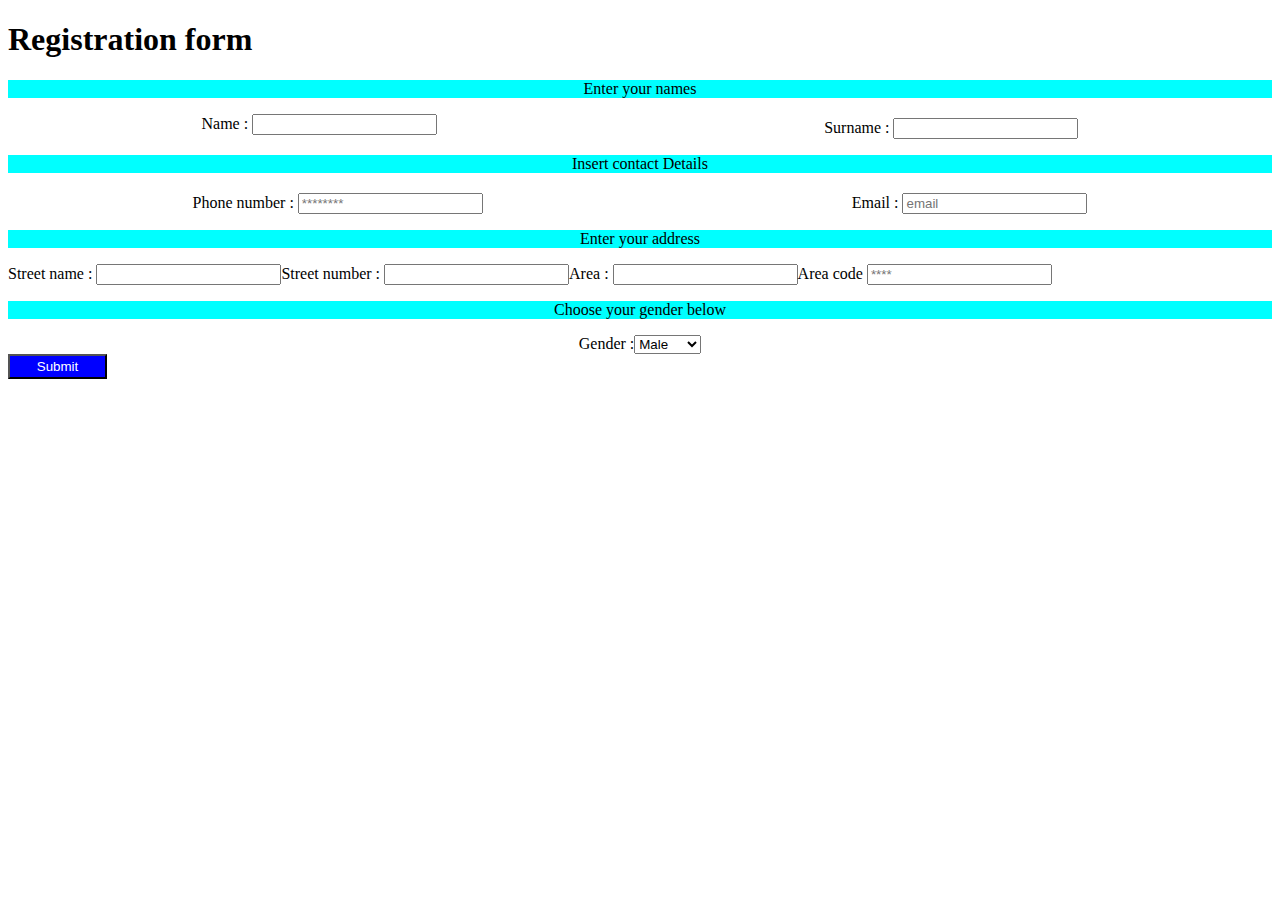
<file: index.html>
<!DOCTYPE html>
<html>
    <head>
       <link rel="stylesheet" href="style.css">
    </head>
    <body>
      
      <div class="form">
        <h1 id="regis">Registration form </h1>
        <form>
          <div class="namesection">
            <p id="p">Enter your names</p>
        <div class="nam">
         <div class="name">
          <label for="fname">Name :</label>
          <input type="text" id="fname">
          </div>
          <div class="surname">
          <label for="sname">Surname :</label>
          <input type="text" id="sname">
          </div>
          </div>
          </div>
          <div class="contact">
            <p id="p">Insert contact Details</p>
            <div class="phon">
          <div class="phone">
          <label for="phone"> Phone number :</label>
          <input type="number" maxlength="10" id="phone" placeholder="********" required>
          </div >
          <div class="email">
          <label for="email">Email :</label>
          <input type="text" id="email" placeholder="email" required>
          </div>
          </div>
          </div>
        <div class="address">
          <p id="p">Enter your address</p>
        <div class="add">
        <div class="street name">
          <label for="streetn">Street name :</label>
          <input type="text" id="streetn" required>
        </div>
        <div class="street number"> 
          <label for="street#"> Street number :</label>
          <input type="number" id="street#" required> 
        </div>
        <div class="area name">
          <label for="area">Area :</label>
          <input type="text" id="area"> 
        </div>
        <div class="area code">
          <label for="area code">Area code</label>
          <input type="number" maxlength="4"id="area code" placeholder="****" required> 
        </div>
        </div>
        </div>
          <div class="gender">
             <p id="p">Choose your gender below</p>
             <div class="en">
             <div class="gen">
            <label for="gender">Gender :</label>
            <select>
              <option>Male</option>
              <option>Female</option>
              <option>Others</options>
            </select>
            </div>
            <div>

            </div>
           </div>
          </div>
          <div class="button">
          <input class="button" type="submit">
          </div>
        </form>
        </div>
    </body>
</html>
</file>
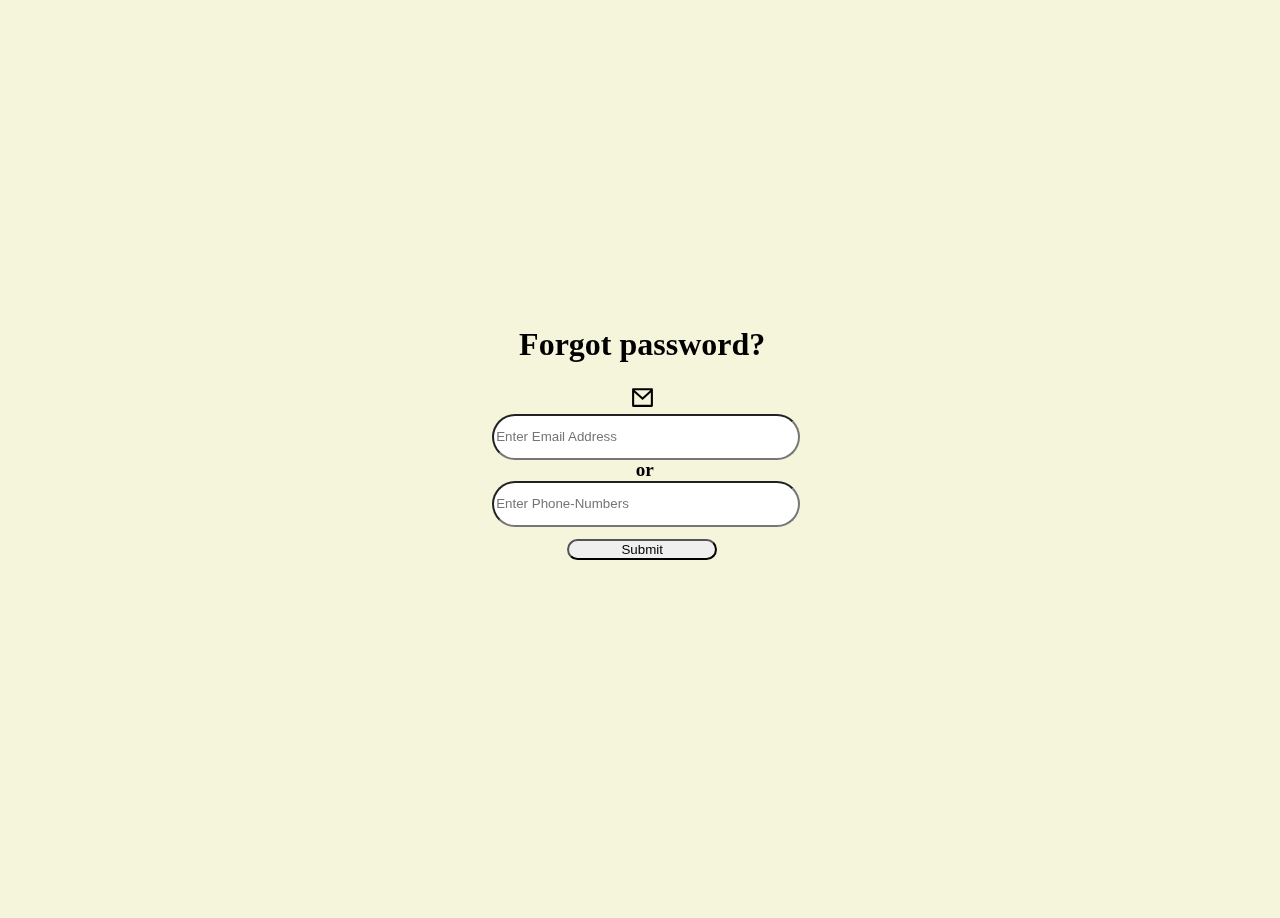
<file: forgot.html>
<!DOCTYPE html>
<html>
    <head>
        <link rel="stylesheet" href="fstyle.css">
    </head>
    <body>
       <div class="container">
        <h1>Forgot password?</h1>
        <div class="icons">
            <svg xmlns="http://www.w3.org/2000/svg" viewBox="0 0 24 24" width="25" height="25" fill="currentColor"><path d="M3 3H21C21.5523 3 22 3.44772 22 4V20C22 20.5523 21.5523 21 21 21H3C2.44772 21 2 20.5523 2 20V4C2 3.44772 2.44772 3 3 3ZM20 7.23792L12.0718 14.338L4 7.21594V19H20V7.23792ZM4.51146 5L12.0619 11.662L19.501 5H4.51146Z"></path></svg>
          </div>
        <div class="email">
        <input class="email" type="email" placeholder="Enter Email Address" required>
        </div>
        <div class="move"><b>or</b></div>
        <div class="Phone-Numbers">
        <input class="Phone-Numbers" type="number" placeholder="Enter Phone-Numbers" required>
        </div>
        <br>
        <button>Submit</button>
       </div>
    </body>
</html>
</file>
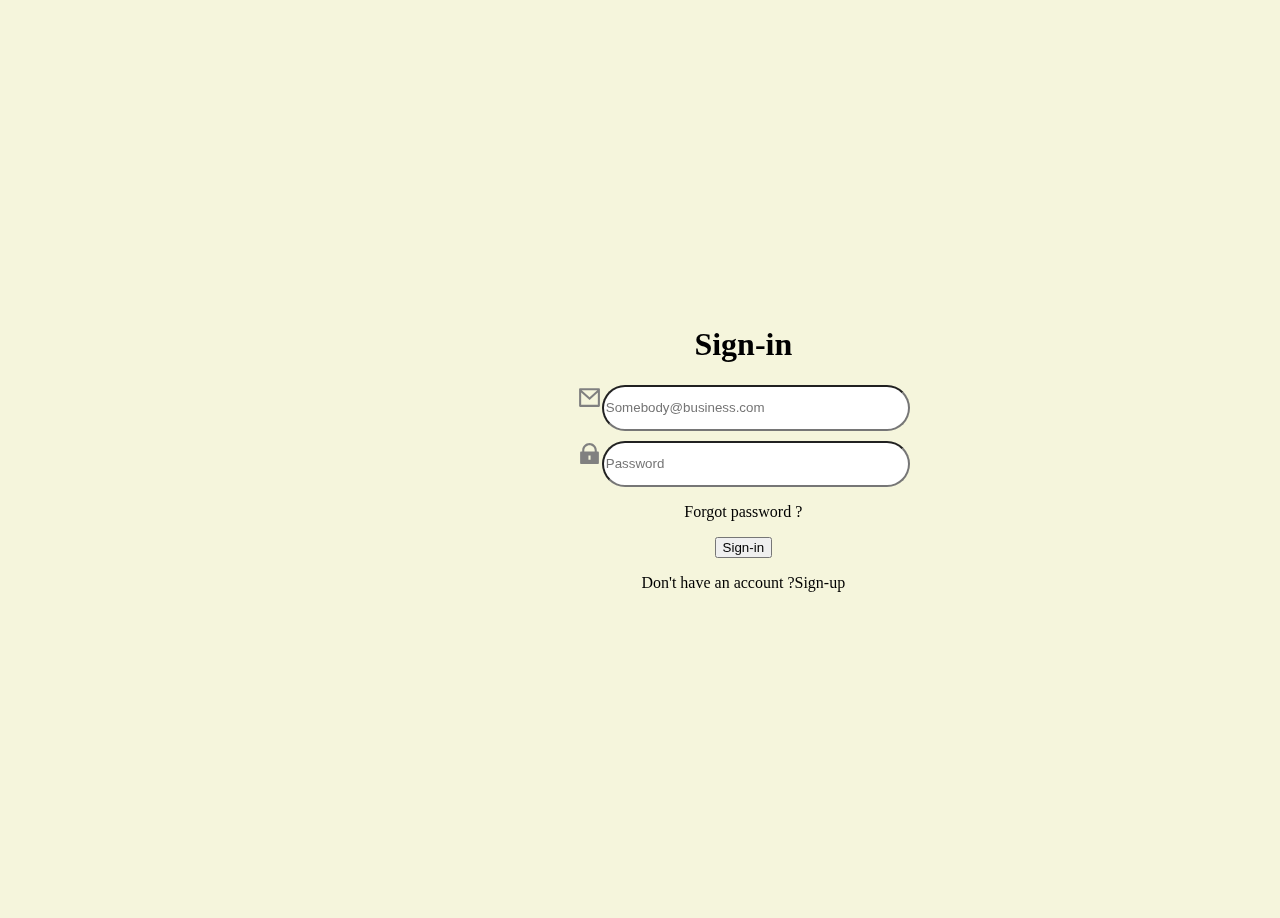
<file: Login.html>
<!DOCTYPE html>
<html>
    <head>
        <link rel="stylesheet" href="login-style.css">

    </head>
    <body>
        
       
       
        <form>
            <div class="login">
                <h1>Sign-in</h1>
            <div class="inputs-2">
                <div class="icons">
                  <svg xmlns="http://www.w3.org/2000/svg" viewBox="0 0 24 24" width="25" height="25" fill="currentColor"><path d="M3 3H21C21.5523 3 22 3.44772 22 4V20C22 20.5523 21.5523 21 21 21H3C2.44772 21 2 20.5523 2 20V4C2 3.44772 2.44772 3 3 3ZM20 7.23792L12.0718 14.338L4 7.21594V19H20V7.23792ZM4.51146 5L12.0619 11.662L19.501 5H4.51146Z"></path></svg>
                </div>
                <input type="email" placeholder="Somebody@business.com" required>
            </div>
            <div class="inputs-3">
                <div class="icon">
                  <svg xmlns="http:/www.w3.org/2000/svg" viewBox="0 0 24 24" width="25" height="25" fill="currentColor"><path d="M19 10H20C20.5523 10 21 10.4477 21 11V21C21 21.5523 20.5523 22 20 22H4C3.44772 22 3 21.5523 3 21V11C3 10.4477 3.44772 10 4 10H5V9C5 5.13401 8.13401 2 12 2C15.866 2 19 5.13401 19 9V10ZM17 10V9C17 6.23858 14.7614 4 12 4C9.23858 4 7 6.23858 7 9V10H17ZM11 14V18H13V14H11Z"></path></svg>
                </div>
                <input type="password" placeholder="Password" required>
            </div>
            <p id="white">Forgot <a id="white" href="forgot.html">password</a> ?</p>
              <button id="white"><a href="index.html">Sign-in</a></button>
              <p id="white">Don't have an account ?<a id="white" href="sign-up.html">Sign-up</a></p>
              </div>
              
        </form>

    </body>
</html>
</file>
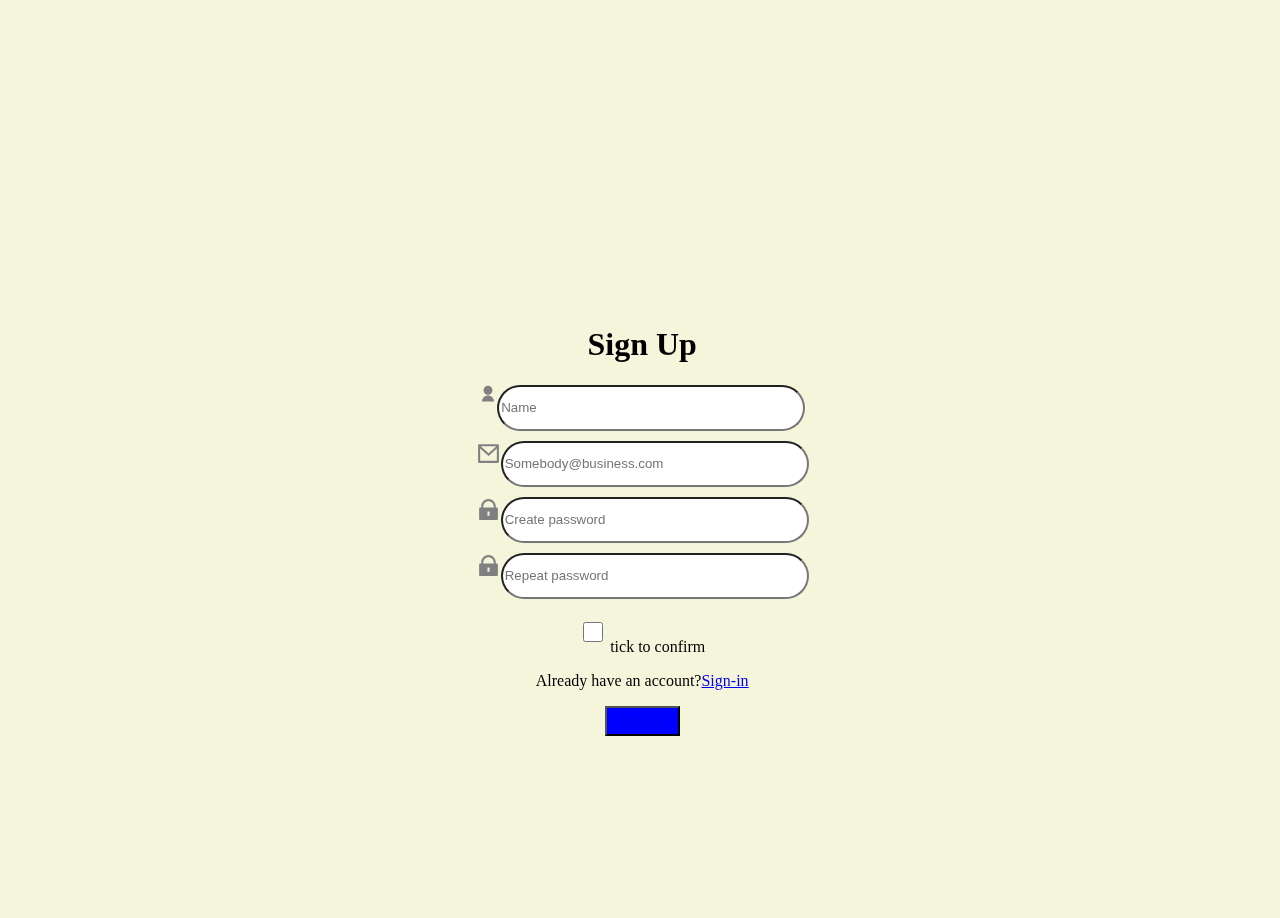
<file: sign-up.html>
<!DOCTYPE html>
<html>
    <head>
        <link rel="stylesheet" href="sign-up style.css">

    </head>
    <body>
        <div class="sign-up">
            <div class="form-box">
              <h1>Sign Up</h1>
                <form>
                  <div class="inputs">
                    <div class="icons">
                      <svg xmlns="http://www.w3.org/2000/svg" viewBox="0 0 24 24" width="18" height="18" fill="currentColor"><path d="M4 22C4 17.5817 7.58172 14 12 14C16.4183 14 20 17.5817 20 22H4ZM12 13C8.685 13 6 10.315 6 7C6 3.685 8.685 1 12 1C15.315 1 18 3.685 18 7C18 10.315 15.315 13 12 13Z"></path></svg>
                    </div>
                    <div>
                    <input type="text" placeholder="Name">
                    </div>
                  </div>
                  <div class="inputs-2">
                    <div class="icons">
                      <svg xmlns="http://www.w3.org/2000/svg" viewBox="0 0 24 24" width="25" height="25" fill="currentColor"><path d="M3 3H21C21.5523 3 22 3.44772 22 4V20C22 20.5523 21.5523 21 21 21H3C2.44772 21 2 20.5523 2 20V4C2 3.44772 2.44772 3 3 3ZM20 7.23792L12.0718 14.338L4 7.21594V19H20V7.23792ZM4.51146 5L12.0619 11.662L19.501 5H4.51146Z"></path></svg>
                    </div>
                    <input type="email" placeholder="Somebody@business.com" required>
                  </div>
                  <div class="inputs-3">
                    <div class="icon">
                      <svg xmlns="http:/www.w3.org/2000/svg" viewBox="0 0 24 24" width="25" height="25" fill="currentColor"><path d="M19 10H20C20.5523 10 21 10.4477 21 11V21C21 21.5523 20.5523 22 20 22H4C3.44772 22 3 21.5523 3 21V11C3 10.4477 3.44772 10 4 10H5V9C5 5.13401 8.13401 2 12 2C15.866 2 19 5.13401 19 9V10ZM17 10V9C17 6.23858 14.7614 4 12 4C9.23858 4 7 6.23858 7 9V10H17ZM11 14V18H13V14H11Z"></path></svg>
                    </div>
                    <input type="password" placeholder="Create password" required>
                  </div>
                  <div class="inputs-3">
                    <div class="icon">
                      <svg xmlns="http:/www.w3.org/2000/svg" viewBox="0 0 24 24" width="25" height="25" fill="currentColor"><path d="M19 10H20C20.5523 10 21 10.4477 21 11V21C21 21.5523 20.5523 22 20 22H4C3.44772 22 3 21.5523 3 21V11C3 10.4477 3.44772 10 4 10H5V9C5 5.13401 8.13401 2 12 2C15.866 2 19 5.13401 19 9V10ZM17 10V9C17 6.23858 14.7614 4 12 4C9.23858 4 7 6.23858 7 9V10H17ZM11 14V18H13V14H11Z"></path></svg>
                    </div>
                    <input type="password" placeholder="Repeat password" required>
                  </div>
                  <div class="check">
                  <input id="tick" type="checkbox" name="Tick to confirm" required>
                  <label id="white">tick to confirm</label>
                  </div>
                  <p id="white">Already have an account?<a id="white" href="login.html">Sign-in</a> </p>
                  <div class="buttons">
                    <button id="s"><a  href="index.html">Sign-up</a></button>
                  </div>
                </form>
    
            </div>
    
          </div>
    </body>
</html>
</file>
<file: style.css>
body{
    background-image: url(https://images.pexels.com/photos/2088210/pexels-photo-2088210.jpeg?auto=compress&cs=tinysrgb&w=600);
}
hr{
    width: 20%;
}
.regis{
    background-color: beige;
}
.surname{
    margin-top: 4px;
}
.phone{
    margin-top: 4px;
}
.email{
    margin-top: 4px;
}
.gen{
    display: flex;
    justify-content: center;
     
}
.street name{
    margin-top: 4px;
}
.street# {
    margin-top: 4px;
}
.area name{
    margin-top: 4px;
}
.area code{
    margin-top: 5px;
}
.nam{
    display: flex;
    justify-content: space-around;
    
}
#p{
    text-align: center;
    background-color: aqua;
}
.phon{
    display: flex;
    justify-content:space-around
}
.add{
    display: flex;
}
select{
    justify-content: center;
}
.button{
    background-color: blue;
    color: white;
    width: 99px;
    height: 25px;
    
    
}
a{
    text-decoration: none;
}
</file>
<file: fstyle.css>
body{
    background-color: beige;
}
.move{
    margin-left: 5px;
    margin-top: 5px;
    font-size: larger;
}
.email{
    height: 40px;
    width: 300px;
    border-radius: 30px;
    margin-left: 50px;
}
.Phone-Numbers{
    height: 40px;
    width: 300px;
    border-radius: 30px;
    margin-left: 50px;
    
}
button{
    width: 150px;
    border-radius: 25px;
}
.container{
    width: 500px;
    height: 600px;
    position: relative;
    background: transparent ;
    backdrop-filter: blur(150px);
    padding: 5px;
    text-align: center;
    margin-left: 30%;
    justify-content: space-between; 
    margin-top: 300px;
}
</file>
<file: login-style.css>
body{
    background-color: beige;
}
.inputs-2{
    display: flex;
    justify-content: center;
}
.inputs-3{
    display: flex;
    justify-content: center;
    margin-top: 10px;
}
a{
    text-decoration: none;
    color: black;
}
a:hover{
    text-decoration: underline;
}
svg{
    color: gray;
}
.login{
    width: 500px;
    height: 600px;
    position: relative;
    background: transparent;
    backdrop-filter: blur(150px);
    padding: 5px;
    text-align: center;
    margin-left: 38%;
    justify-content: space-around;
    margin-top: 300px;
}
h1{
    text-align: center;
    
}
input{
    border-radius: 30px;
    height: 40px;
    width: 300px;

}
</file>
<file: sign-up style.css>
body{
    background-color: beige;
}
.sign-up{
    width: 500px;
    height: 600px;
    position: relative;
    background: transparent ;
    backdrop-filter: blur(150px);
    padding: 5px;
    text-align: center;
    margin-left: 30%;
    justify-content: space-around;
    margin-top: 300px;
}
.inputs{
    display: flex;
    justify-content: center;
}
.inputs-2{
    display: flex;
    justify-content: center;
    margin-top: 10px;
}
.inputs-3{
    display: flex;
    justify-content: center;
    margin-top: 10px;
}
svg{
    color: gray;
}
.check{
    margin-top: 10px;
    
}
.button{
    margin-top: 40px;
}
#s{
    width: 75px;
    height: 30px;
    background-color: blue;
}

input{
    border-radius: 30px;
    height: 40px;
    width: 300px;
}
#tick{
    width: 20px;
}
</file>
